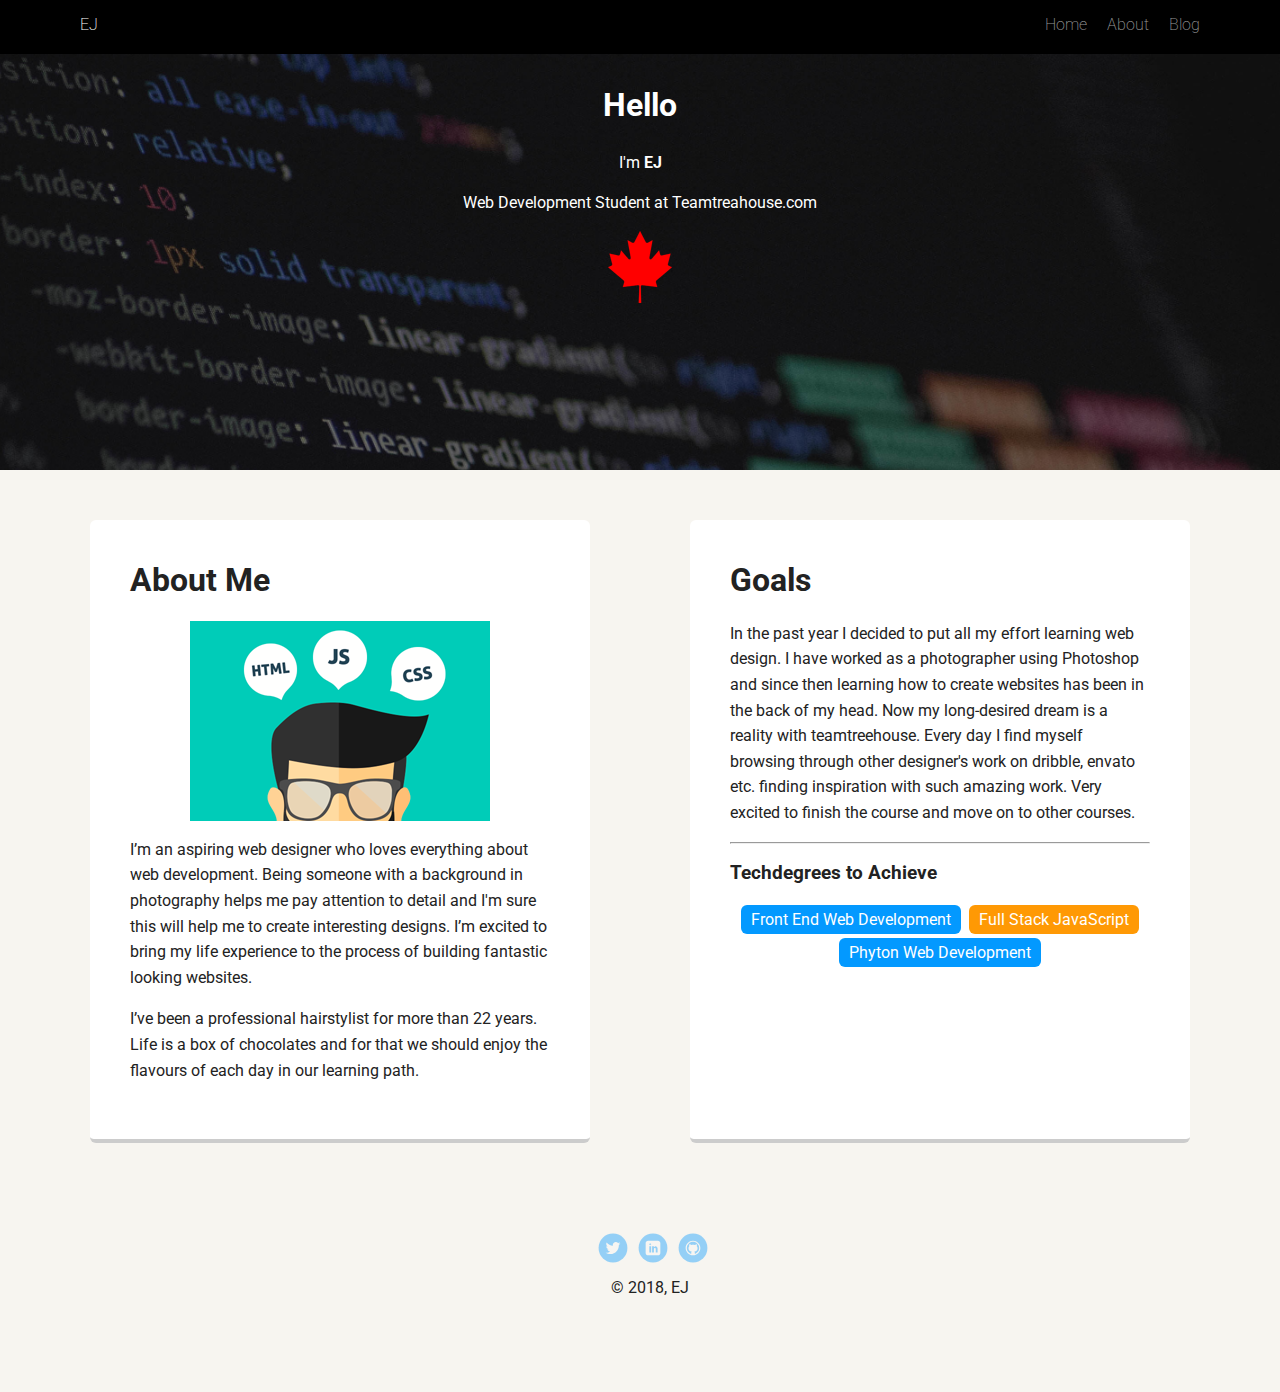
<file: index.html>
<!doctype html>

<html lang="en">
<head>
<meta charset="utf-8">
<title>EJ's Profile</title>
<meta name="viewport" content="width=device-width, initial-scale=1.0">
<link rel="stylesheet" href="styles.css">
<link href="https://fonts.googleapis.com/css?family=Muli%7CRoboto:400,300,500,700,900" rel="stylesheet">
</head>
<body>
<!--Navigation-->
<div class="main-nav">
  <ul class="nav">
    <li class="name">EJ</li>
    <li><a href="index.html">Home</a></li>
    <li><a href="#about">About</a></li>
    <li><a href="blog.html">Blog</a></li>
  </ul>
</div>
<header>
<!--	Header-->
  <div class="top-header-intro">
    <h1>Hello </h1>
    <p>I'm <strong>EJ </strong></p>
    <p>Web Development Student at <a class="top-header-link" href="https://teamtreehouse.com" target="_blank">Teamtreahouse.com</a></p>
    <img class="maple-leaf" src="images/maple-leaf-copy-smll.png" alt="red maple leaf"> </div>
</header>
<!--	Main-->
<main id="about" class="flex">
<!--	Card-->
  <div class="card">
    <h1>About Me</h1>
    <img class="profile-picture" src="images/web-developer.png" alt="profile of a developer for html, javascript and css">
    <p>I’m an aspiring web designer who loves everything about web development. Being someone with a background in photography helps me pay attention to detail and I'm sure this will help me to create interesting designs. I’m excited to bring my life experience to the process of building fantastic looking websites.</p>
    <p>I’ve been a professional hairstylist for more than 22 years. Life is a box of chocolates and for that we should enjoy the flavours of each day in our learning path. </p>
  </div>
<!--	Card-->
  <div class="card">
    <h1>Goals</h1>
    <p>In the past year I decided to put all my effort learning web design. I have worked as a photographer using Photoshop and since then learning how to create websites has been in the back of my head. Now my long-desired dream is a reality with teamtreehouse. Every day I find myself browsing through other designer's work on dribble, envato etc. finding inspiration with such amazing work. Very excited to finish the course and move on to other courses. </p>
    <hr>
    <h3>Techdegrees to Achieve</h3>
    <ul class="skills">
      <li>Front End Web Development</li>
      <li>Full Stack JavaScript</li>
      <li>Phyton Web Development</li>
    </ul>
  </div>
</main>
<!--	Footer-->
<footer>
  <ul>
    <li><a href="https://twitter.com/BillGates" target="_blank" class="social twitter">Twitter</a></li>
    <li><a href="https://www.linkedin.com/in/williamhgates" target="_blank" class="social linkedin">LinkedIn</a></li>
    <li><a href="https://github.com/StudioJava" target="_blank" class="social github">Github</a></li>
  </ul>
  <p class="copyright">&copy; 2018, EJ</p>
</footer>
</body>
</html>
</file>
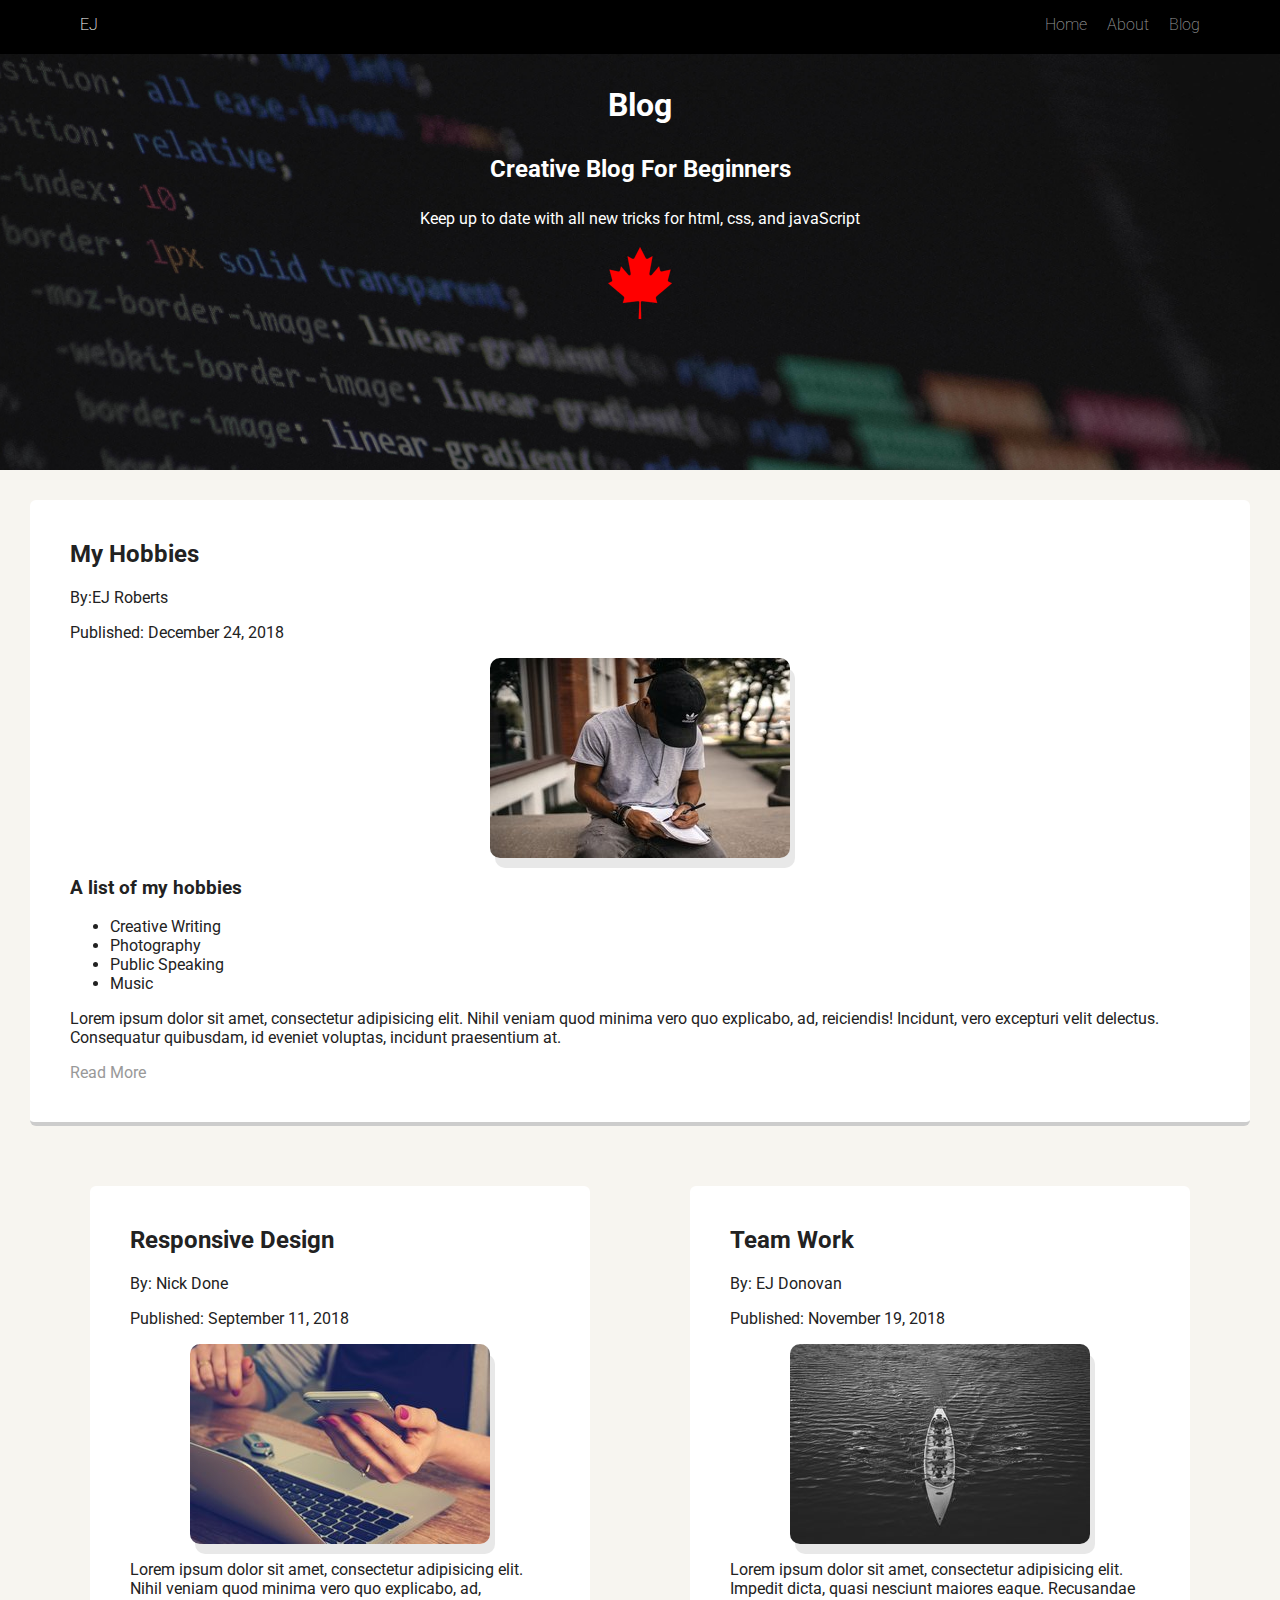
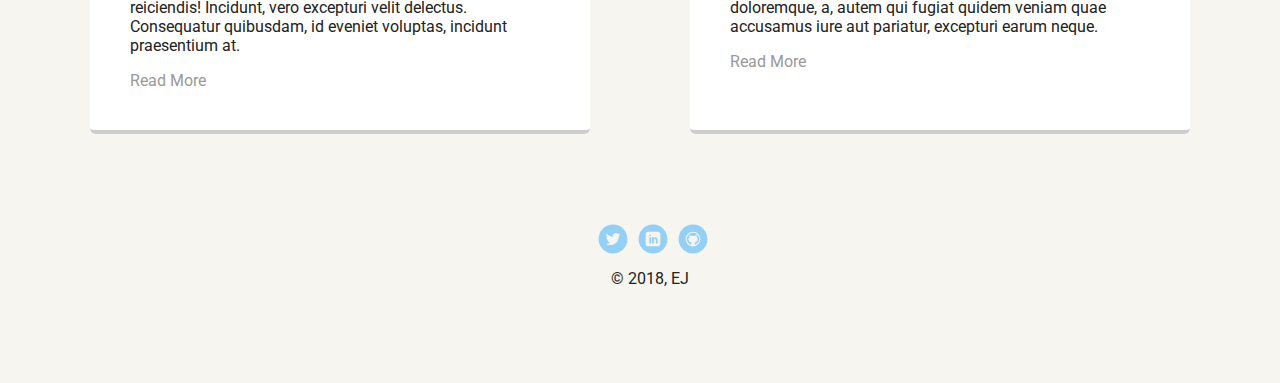
<file: blog.html>
<!doctype html>
<html lang="en">
<head>
<meta charset="utf-8">
<title>EJ's Profile</title>
<meta name="viewport" content="width=device-width, initial-scale=1.0">
<link rel="stylesheet" href="styles.css">
<link href="https://fonts.googleapis.com/css?family=Muli%7CRoboto:400,300,500,700,900" rel="stylesheet">
</head>
<body>
<div class="main-nav">
  <ul class="nav">
    <li class="name">EJ</li>
    <li><a href="index.html">Home</a></li>
    <li><a href="index.html#about">About</a></li>
    <li><a href="blog.html">Blog</a></li>
  </ul>
</div>
<header>
<!--	Header-->
  <div class="top-header-intro">
    <h1>Blog </h1>
    <h2>Creative Blog For Beginners</h2>
    <p>Keep up to date with all new tricks for html, css, and javaScript</p>
    <img class="maple-leaf" src="images/maple-leaf-copy-smll.png" alt="red maple leaf"> </div>
</header>
<!--	Long paragraph card-->
<div class="long-card">
  <h2>My Hobbies</h2>
  <p>By:EJ Roberts</p>
  <p>Published: December 24, 2018</p>
  <img class="profile-picture border-design" src="images/blogger.jpg" alt="woman holding a phone next to computer">
  <h3>A list of my hobbies</h3>
  <ul>
    <li>Creative Writing</li>
    <li>Photography</li>
    <li>Public Speaking</li>
    <li>Music</li>
  </ul>
  <p>Lorem ipsum dolor sit amet, consectetur adipisicing elit. Nihil veniam quod minima vero quo explicabo, ad, reiciendis! Incidunt, vero excepturi velit delectus. Consequatur quibusdam, id eveniet voluptas, incidunt praesentium at.</p>
  <a href="#">Read More</a> </div>
<div class="flex">
<!--	card-->
  <div class="card">
    <h2>Responsive Design</h2>
    <p>By: Nick Done</p>
    <p>Published: September 11, 2018</p>
    <img class="profile-picture b border-design" src="images/responsive_design.jpg" alt="woman holding a phone next to computer">
    <p>Lorem ipsum dolor sit amet, consectetur adipisicing elit. Nihil veniam quod minima vero quo explicabo, ad, reiciendis! Incidunt, vero excepturi velit delectus. Consequatur quibusdam, id eveniet voluptas, incidunt praesentium at.</p>
    <a href="#">Read More</a> </div>
  <div class="card">
    <h2>Team Work</h2>
    <p>By: EJ Donovan</p>
    <p>Published: November 19, 2018</p>
    <img class="profile-picture border-design" src="images/teamwork.jpg" alt="woman holding a phone next to computer">
    <p>Lorem ipsum dolor sit amet, consectetur adipisicing elit. Impedit dicta, quasi nesciunt maiores eaque. Recusandae doloremque, a, autem qui fugiat quidem veniam quae accusamus iure aut pariatur, excepturi earum neque.</p>
    <a href="#">Read More</a> </div>
</div>
<!--	footer-->
<footer>
  <ul>
    <li><a href="https://twitter.com/BillGates" target="_blank" class="social twitter">Twitter</a></li>
    <li><a href="https://www.linkedin.com/in/williamhgates" target="_blank" class="social linkedin">LinkedIn</a></li>
    <li><a href="https://github.com/StudioJava" target="_blank" class="social github">Github</a></li>
  </ul>
  <p class="copyright">&copy; 2018, EJ</p>
</footer>
</body>
</html>
</file>
<file: styles.css>
/* Global Layout Set-up */
* {
    box-sizing: border-box;
}
body {
    margin: 0;
    padding: 0;
    text-align: center;
    font-family: 'Roboto', sans-serif;
    color: #222;
    background: #f7f5f0;
}
/* Link Styles */

a {
    text-decoration: none;
    color: #999;
}
a:hover {
    color: #6633ff;
}
/* Section Styles */

.main-nav {
    width: 100%;
    background: black;
    min-height: 30px;
    padding: 10px;
    position: fixed;
    text-align: center;
}
.nav {
    display: flex;
    justify-content: space-around;
    font-weight: 700;
    list-style-type: none;
    margin: 0 auto;
    padding: 0;
}
.nav .name {
    display: block;
    margin-right: auto;
    color: white;
}
.nav li {
    font-weight: 200;
    padding: 5px 10px 10px 10px;
}
.nav a {
    transition: all .5s;
}
.nav a:hover {
    color: white
}
.top-header-intro {
    color: white;
}
.top-header-link {
    text-decoration: none;
    color: white;
}
.top-header-link:hover {
    color: red;
}
header {
    text-align: center;
    background: url(' images/web_development.jpg') no-repeat center;
    background-attachment: fixed;
    background-size: cover;
    overflow: hidden;
    padding-top: 60px;
}
header {
    line-height: 1.5;
}
header .profile-image {
    margin-top: 50px;
    width: 150px;
    height: 150px;
    border-radius: 50%;
    border: 3px solid white;
    transition: all .5s;
}
header .profile-image:hover {
    transform: scale(1.2) rotate(5deg);
}
.tag {
    background-color: #efefef;
    color: black;
    padding: 10px;
    border-radius: 5px;
    display: table;
    margin: 10px auto;
}
.location {
    background-color: #222;
    color: yellow;
}
.long-card {
    margin: 30px;
    padding: 20px 40px 40px;
    text-align: left;
    background: #fff;
    border-bottom: 4px solid #ccc;
    border-radius: 6px;
    transition: all .5s;
}
.long-card:hover {
    border-color: #FF9000;
}
.card {
    margin: 30px;
    padding: 20px 40px 40px;
    max-width: 500px;
    text-align: left;
    background: #fff;
    border-bottom: 4px solid #ccc;
    border-radius: 6px;
    transition: all .5s;
}
.card:hover {
    border-color: #ff99ff;
}
ul.skills {
    padding: 0;
    text-align: center;
}
.skills li {
    border-radius: 6px;
    display: inline-block;
    background: #ff9904;
    color: white;
    padding: 5px 10px;
    margin: 2px;
}
.skills li:nth-child(odd) {
    background: #0399ff;
}
footer {
    width: 100%;
    min-height: 30px;
    padding: 20px 0 40px 20px;
}
footer .copyright {
    top: -8px;
    font-size: .75em;
}
footer ul {
    list-style-type: none;
    margin: 0;
    padding: 0;
}
footer ul li {
    display: inline-block;
}
a.social {
    display: inline-block;
    text-indent: -9999px;
    margin-left: 5px;
    width: 30px;
    height: 30px;
    background-size: 30px 30px;
    opacity: .4;
    transition: all .5s;
}
a.twitter {
    background-image: url(images/twitter.svg);
}
a.linkedin {
    background-image: url(images/linkedin.svg);
}
a.github {
    background-image: url(images/github.svg);
}
a.social:hover {
    opacity: 1;
}
.clearfix {
    clear: both;
}
.profile-picture {
    display: block;
    margin-left: auto;
    margin-right: auto;
}
.border-design {
	border-radius: 10px;
	
    box-shadow: 5px 10px rgba(101,101,101,0.15);
}

/* Styles for larger screens */
@media screen and (min-width: 720px) {
.flex {
    display: -ms-flexbox;      /* TWEENER - IE 10 */
    display: flex;
    max-width: 1200px;
    -ms-flex-pack: distribute;
    justify-content: space-around;
    margin: 0 auto;
}
header {
    min-height: 470px;
}
.nav {
    max-width: 1200px;
    padding: 0 30px;
}
main {
    padding-top: 20px;
}
main p {
    line-height: 1.6em;
}
footer {
    font-size: 1.3em;
    max-width: 1200px;
    margin: 40px auto;
}
}

.b {
}
</file>
